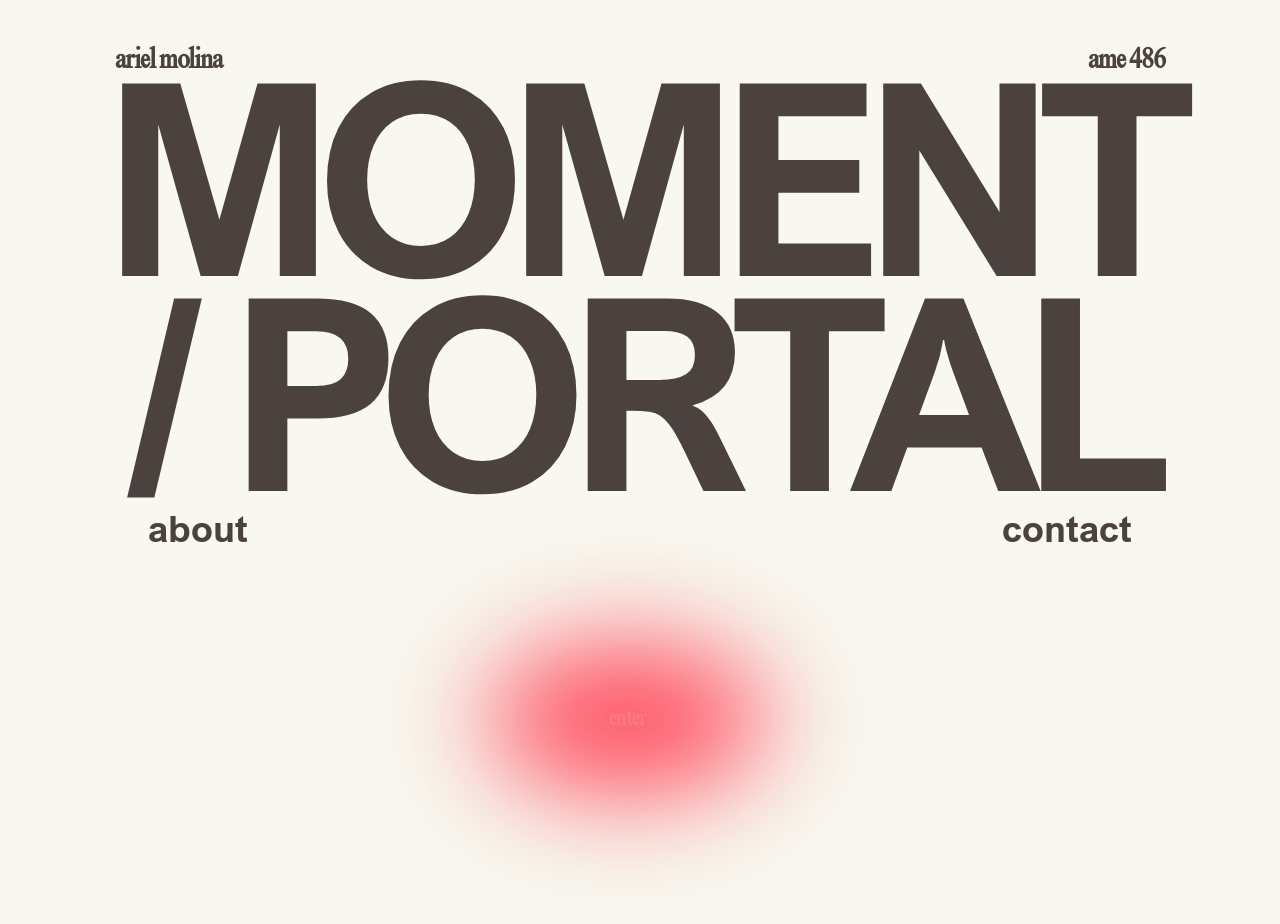
<file: index.html>
<!DOCTYPE html>
<html lang="en">
<head>
    <meta charset="UTF-8">
    <meta name="viewport" content="width=device-width, initial-scale=1.0">
    <title>Moment/Portal</title>
    <link rel="stylesheet" href="style.css">
</head>
<body>
    <div class="container">
        <div id="landing">
            <div class="header">
                <h2>ariel molina</h2>
                <h2>ame 486</h2>
            </div>
            <h1>MOMENT<br>/ PORTAL</h1>
            <div class="h3">
                <h3><a href="#" id="about-link">about</a></h3>
                <h3><a href="mailto:wmolina1@asu.edu" id="contact-link">contact</a></h3>
            </div>
            <div class="flower-container">
                <a class="hover-wrapper" href="portals.html">
                    <img src="gradient.png" id="flower-animation" alt="gradient" class="hue-shift-img">
                    <div class="hover-text">enter</div>
                </a>
            </div>
        </div>
        
        <!-- About Section -->
        <div id="about" class="reflection-space">
            <button class="back-button">back</button>
            <h1>about</h1><br>
            <p>in today's media landscape, time is often treated as a commodity— measured, optimized, and extracted in the form of attention. moment/portal responds to this logic by imagining other digital temporalities. ones that resist extraction and encourage relational time. this project explores how digital spaces might open up portals to alternative rhythms, durations, and ways of being in time, offering a chance to reframe, dissolve or even obliterate inherited notions of temporal experience.</p>
        </div>
    </div>

    <script>
        document.addEventListener('DOMContentLoaded', function() {
            const backButtons = document.querySelectorAll('.back-button');
            const aboutLink = document.getElementById('about-link');
            const reflectionSpaces = document.querySelectorAll('.reflection-space');
            const landing = document.getElementById('landing'); 
    
            // Handle back buttons
            backButtons.forEach(button => {
                button.addEventListener('click', function() {
                    // Hide
                    reflectionSpaces.forEach(space => {
                        space.style.display = 'none';
                    });
                    
                    // Show landing page
                    landing.style.opacity = '1';
                    landing.style.pointerEvents = 'auto';
                });
            });
    
            // Handle about link
            aboutLink.addEventListener('click', function(e) {
                e.preventDefault();
    
                // Hide landing page
                landing.style.opacity = '0';
                landing.style.pointerEvents = 'none';
    
                // Show about section
                document.getElementById('about').style.display = 'flex';
            });
        });
    </script>
</body>
</html>
</file>
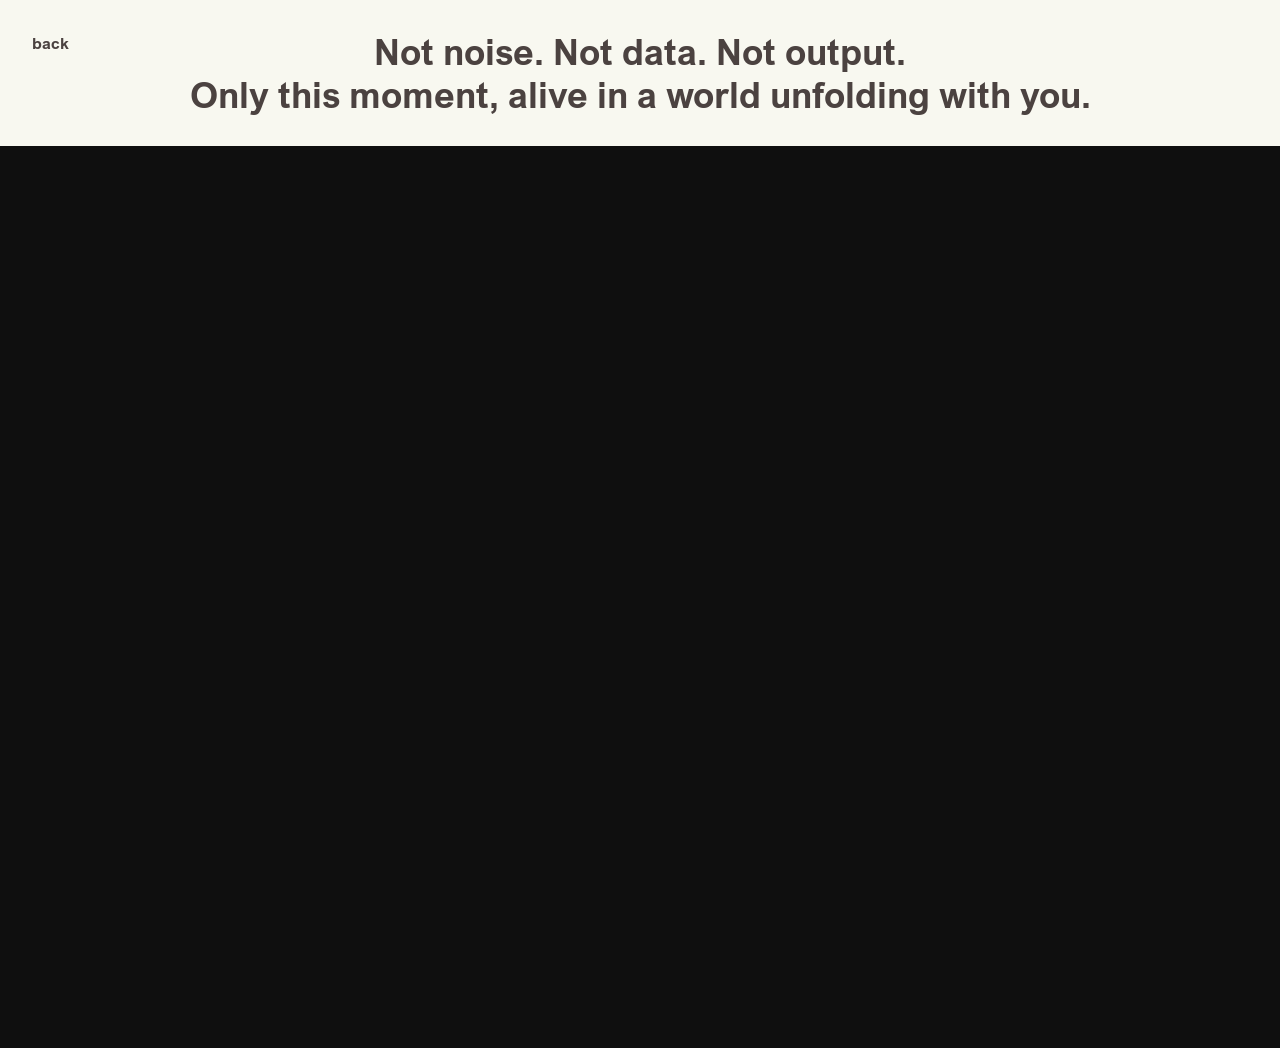
<file: augment.html>
<!DOCTYPE html>
<html lang="en">
<head>
  <meta charset="UTF-8" />
  <meta name="viewport" content="width=device-width, initial-scale=1.0" />
  <title>Augment | Moment/Portal</title>
  <link rel="stylesheet" href="style.css">
</head>
<body>
  <div class="overlay-text">
    <h2>Not noise. Not data. Not output.<br>
        Only this moment, alive in a world unfolding with you.</h2>
  </div>
  <div class="stamen" id="stamen-home" style="top: 2%; left: 2%;"><a href="portals.html">back</a>
  </div>

  <div class="grid">
    <iframe src="https://www.youtube.com/embed/qmE7U1YZPQA?autoplay=1&mute=1" title="Santa Monica Beach" allowfullscreen></iframe>
    <iframe src="https://www.youtube.com/embed/czoEAKX9aaM?autoplay=1&mute=1" title="The Best Of Norway&#39;s Railway WINTER Cab Views" allowfullscreen></iframe>
    <iframe src="https://www.youtube.com/embed/VI8Wj5EwoRM?autoplay=1&mute=1" title="Pipeline Cam" allowfullscreen></iframe>
    <iframe src="https://www.youtube.com/embed/ydYDqZQpim8?autoplay=1&mute=1" title="Namibia: Live stream in the Namib Desert" allowfullscreen></iframe>
    <iframe src="https://www.youtube.com/embed/h1wly909BYw?autoplay=1&mute=1" title="Like this LIVE CAM Nevskiy avenue St. Petersburg Russia. Невский пр. Санкт-Петербург, Гостиный двор" allowfullscreen></iframe>
    <iframe src="https://www.youtube.com/embed/iXLaEkB3J0I?autoplay=1&mute=1" title="Nordkapp Havfiske Live" allowfullscreen></iframe>
    <iframe src="https://www.youtube.com/embed/VUJbDTIYlM4?autoplay=1&mute=1" title="African Tembe Elephant Park" allowfullscreen></iframe>
    <iframe src="https://www.youtube.com/embed/cat30PaExyo?autoplay=1&mute=1&t=100" title="2.5 Hour Uncut View From Cargo Ship In 4K | Life At Sea" allowfullscreen></iframe>
    <iframe src="https://www.youtube.com/embed/OY4V_AppZ6s?autoplay=1&mute=1"  title="Fraser Point Bald Eagle" allowfullscreen></iframe>
    <iframe src="https://www.youtube.com/embed/DBWgFXSMr-8?autoplay=1&mute=1" title="【LIVE】渋谷・スクランブル交差点　ライブカメラ 　Shibuya Scramble Crossing - Tokyo, Japan　 Live Cam" allowfullscreen></iframe>
    <iframe src="https://www.youtube.com/embed/8FVPvO4GdV0?autoplay=1&mute=1" title="Inside the Bracken Bat Cave" allowfullscreen></iframe>
    <iframe src="https://www.youtube.com/embed/jJI5w_RVGtQ?autoplay=1&mute=1" title="Mendenhall Glacier" allowfullscreen></iframe>
    <iframe src="https://www.youtube.com/embed/yUE0AEwRu9s?autoplay=1&mute=1" title="Puffin Boulder Berm" allowfullscreen></iframe>
    <iframe src="https://www.youtube.com/embed/Zedu0ddRlDU?autoplay=1&mute=1" title="【LIVE】お台場・レインボーブリッジ - 首都高　ライブカメラ　Rainbow Bridge - Tokyo, Japan　 Live Cam" allowfullscreen></iframe>
    <iframe src="https://www.youtube.com/embed/1rvCfsW_qTA?autoplay=1&mute=1" title="Mesmerizing Jellyfish Cam at Aquarium of the Pacific. Play on large screen TV!" allowfullscreen></iframe>
    <iframe src="https://www.youtube.com/embed/VR-x3HdhKLQ?autoplay=1&mute=1" title="🔴 Live Camera Stream | Bondi Aussie Bar &amp; Grill | Chaweng | Koh Samui | Thailand | 2160p 4K" allowfullscreen></iframe>
    <iframe src="https://www.youtube.com/embed/g_L1Ay8P244?autoplay=1&mute=1" title="Sloth TV powered by EXPLORE.org" allowfullscreen></iframe>
    <iframe src="https://www.youtube.com/embed/Ihr_nwydXi0?autoplay=1&mute=1" title="Red Panda Forest" allowfullscreen></iframe>
    <iframe src="https://www.youtube.com/embed/HpZAez2oYsA?autoplay=1&mute=1" title="🔴 4K Live Cam of Ponte delle Guglie Venice - View from Hotel Leone Venezia  - Live stream ライブカメラ" allowfullscreen></iframe>
    <iframe src="https://www.youtube.com/embed/hdt1aldxafk?autoplay=1&mute=1" title="Super Epic Bearapalooza! 17 Brown Bears at Brooks Falls!!!  2 hours uninterrupted!" allowfullscreen></iframe>
  </div>
</body>
</html>
</file>
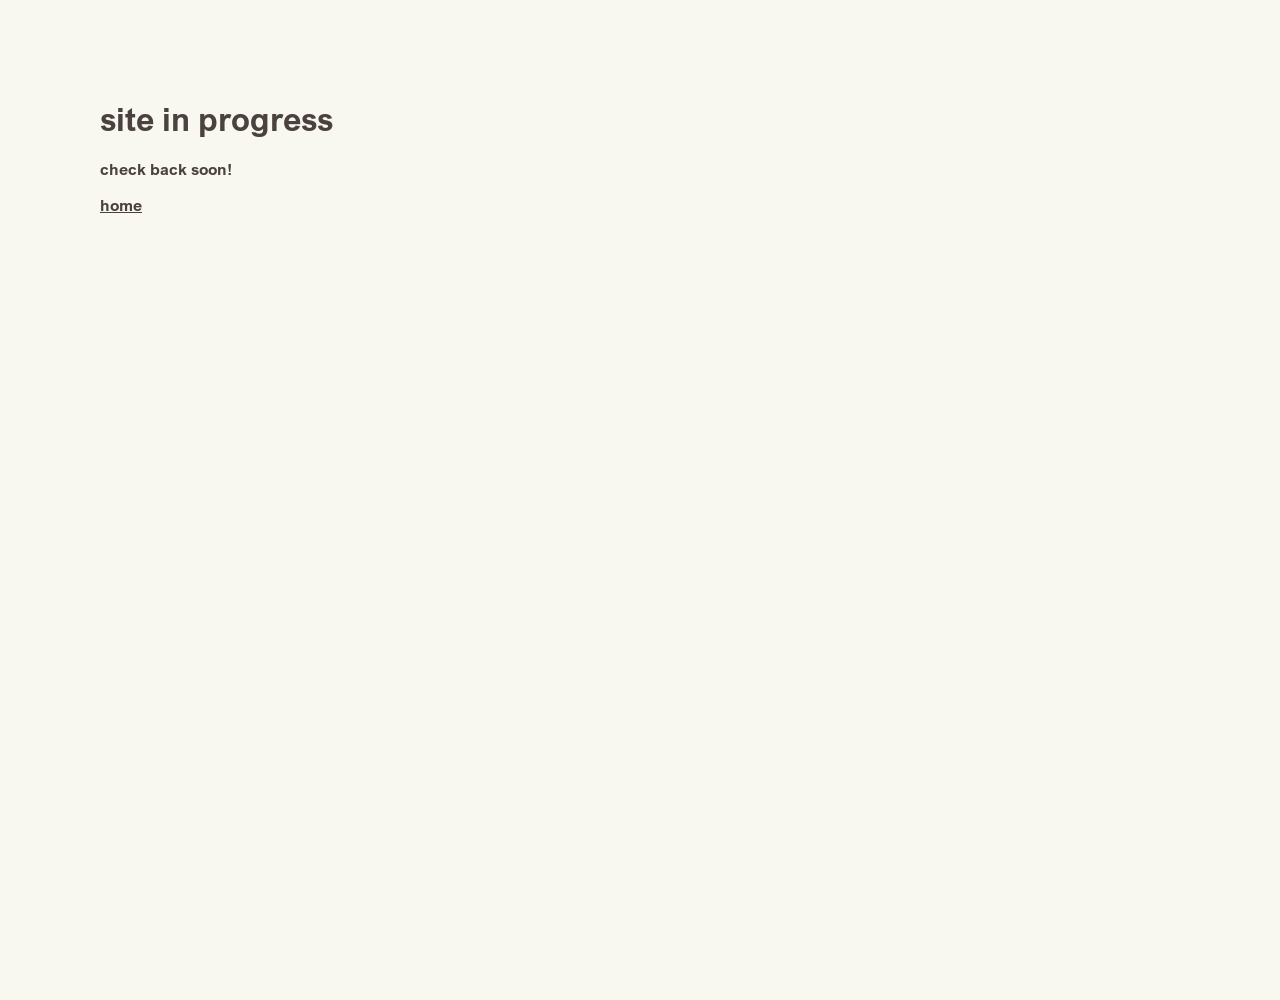
<file: nurture.html>
<!DOCTYPE html>
<html lang="en">
<head>
    <meta charset="UTF-8">
    <meta name="viewport" content="width=device-width, initial-scale=1.0">
    <title>Nurture | Moment/Portal</title>
    <link rel="stylesheet" href="portalstyle.css">
</head>
<body>
    <div class="inprogress">
        <h1>site in progress</h1>
        <p>check back soon!</p>
        <a href="index.html"><u>home</u></a>
    </div>
</body>
</html>
</file>
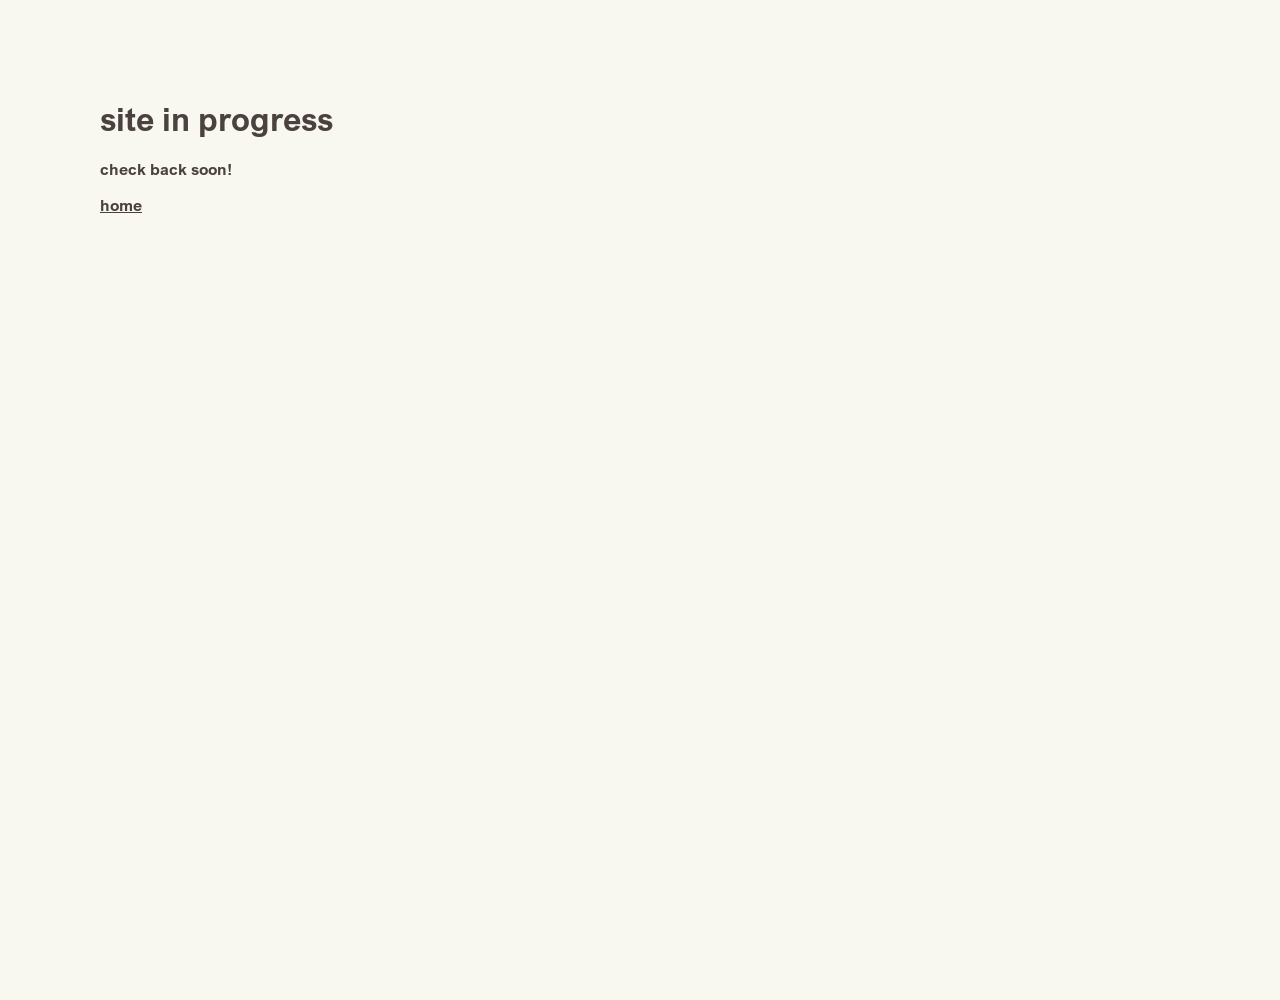
<file: particle.html>
<!DOCTYPE html>
<html lang="en">
<head>
    <meta charset="UTF-8">
    <meta name="viewport" content="width=device-width, initial-scale=1.0">
    <title>Particle | Moment/Portal</title>
    <link rel="stylesheet" href="portalstyle.css">
</head>
<body>
    <div class="inprogress">
        <h1>site in progress</h1>
        <p>check back soon!</p>
        <a href="index.html"><u>home</u></a>
    </div>
</body>
</html>
</file>
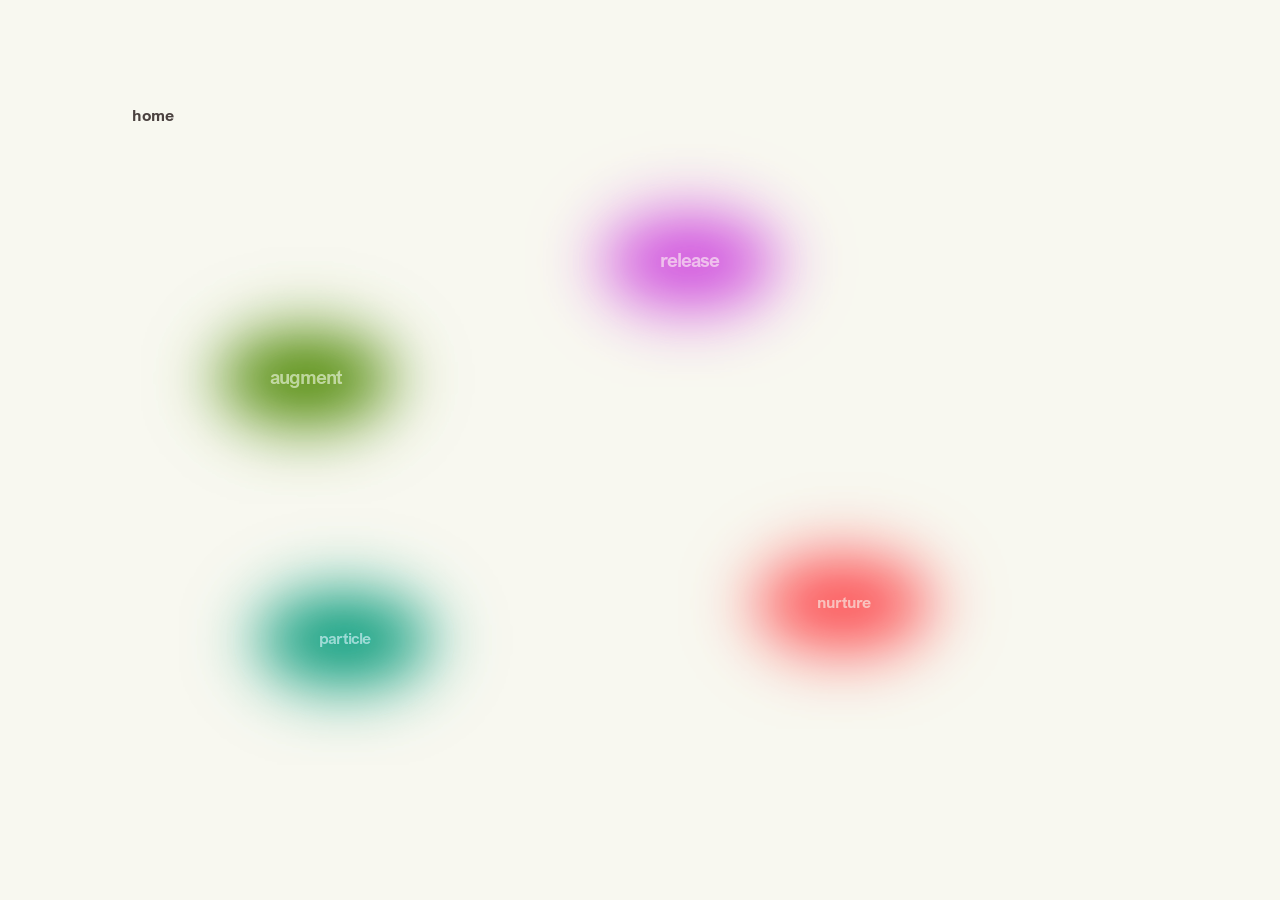
<file: portals.html>
<!DOCTYPE html>
<html lang="en">
<head>
    <meta charset="UTF-8">
    <meta name="viewport" content="width=device-width, initial-scale=1.0">
    <title>Portals | Moment/Portal</title>
    <link rel="stylesheet" href="portalstyle.css">
</head>
<body>
    <div class="portal-container">
        <div class="augment-container">
            <div class="stamen" id="stamen-augment" style="top: 33%; left: 22%; filter:hue-rotate(95deg);" data-target="augment">
                <a class="hover-wrapper" href="augment.html">
                    <img src="gradient.png" alt="gradient" class="hue-shift-img">
                    <div class="hover-text">
                        <h3>augment</h3>
                    </div>
                </a>
            </div>
        </div>
        <div class="release-container">
            <div class="stamen" id="stamen-release" style="top: 20%; left: 52%; filter:hue-rotate(302deg)" data-target="release">
                <a class="hover-wrapper" href=release.html>
                    <img src="gradient.png" alt="gradient" class="hue-shift-img">
                    <div class="hover-text">
                        <h3>release</h3>
                    </div>
                </a>
            </div>
        </div>
        <div class="nurture-container">
            <div class="stamen" id="stamen-nurture" style="top: 58%; left: 64%; filter:hue-rotate(5deg)" data-target="nurture">
                <a class="hover-wrapper" href="nurture.html">
                    <img src="gradient.png"  alt="gradient" class="hue-shift-img">
                    <div class="hover-text">
                        nurture
                    </div>
                </a>
            </div>
        </div>
        <div class="particle-container">
            <div class="stamen" id="stamen-particle" style="top: 62%; left: 25%; filter:hue-rotate(175deg)" data-target="particle">
                <a class="hover-wrapper" href="particle.html">
                    <img src="gradient.png" alt="gradient" class="hue-shift-img">
                    <div class="hover-text">
                        particle
                    </div>
                </a>
            </div>
        </div>
    </div>
    <div class="stamen" id="stamen-home" style="top: 10%; left: 10%;" data-target="home"><a href="index.html">home</a>
    </div>

    <!-- Reflection Spaces -->
    <div id="augment" class="reflection-space">
        <button class="back-button">Return</button>
        <h1>Augment</h1>
        <p>AUGMENT</p>
    </div>

    <div id="release" class="reflection-space">
        <button class="back-button">Return</button>
        <h1>release</h1>
        <p>RELEASE</p>
    </div>

    <div id="nurture" class="reflection-space">
        <button class="back-button">Return</button>
        <h1>nurture</h1>
        <p>NURTURE</p>
    </div>

    <div id="particle" class="reflection-space">
        <button class="back-button">Return</button>
        <h1>particle</h1>
        <p>PARTICLE</p>
    </div>

    <div id="home" class="reflection-space">
        <button class="back-button">Return</button>
        <h1>home</h1>
        <p>home</p>
    </div>
    <script src="script.js"></script>
</body>
</html>
</file>
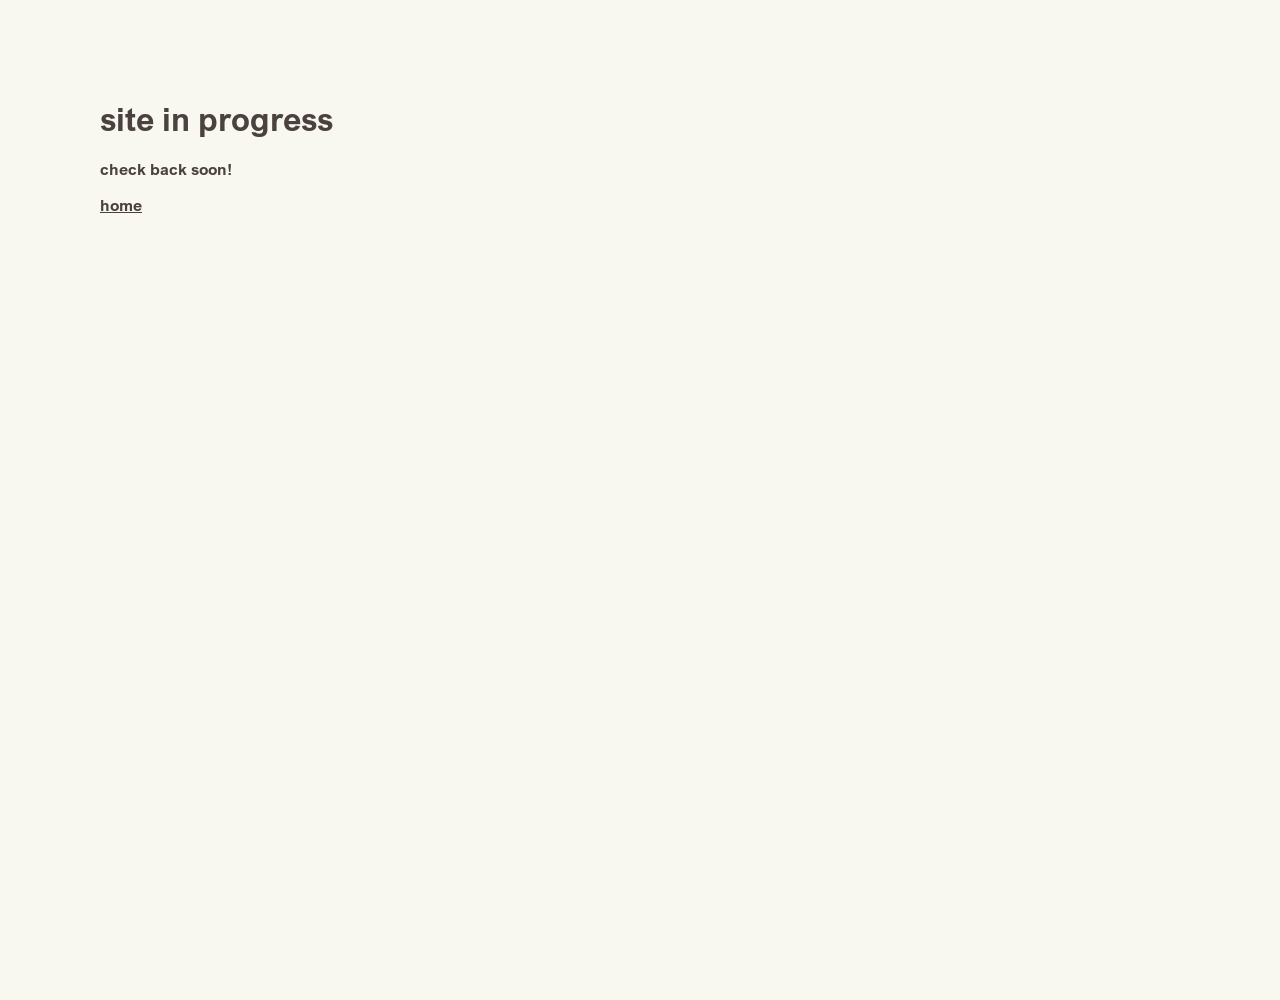
<file: release.html>
<!DOCTYPE html>
<html lang="en">
<head>
    <meta charset="UTF-8">
    <meta name="viewport" content="width=device-width, initial-scale=1.0">
    <title>Release | Moment/Portal</title>
    <link rel="stylesheet" href="portalstyle.css">
</head>
<body>
    <div class="inprogress">
        <h1>site in progress</h1>
        <p>check back soon!</p>
        <a href="index.html"><u>home</u></a>
    </div>
</body>
</html>
</file>
<file: style.css>
/* Base Styles */
@font-face {
    font-family: 'moment';
    src: url("fonts/Arial Nova/ArialNova-Bold.ttf");
}

@font-face {
    font-family: moment-light;
    src: url("fonts/Arial Nova/ArialNova.ttf");
}

@font-face {
    font-family: 'portal'; 
    src: url("fonts/Arial Nova/Times New Roman MT Condensed Regular.otf");
}

body, html {
    margin: 0;
    padding: 0;
    height: 100%;
    font-family: 'moment', sans-serif;
    background-color: #f8f8f0;
    color: #4b4240;
}

/* Container for all pages */
.container {
    width: 100%;
    min-height: 100vh;
    display: flex;
    justify-content: center;
    align-items: center;
}

/* Landing Page */
#landing {
    display: flex;
    flex-direction: column;
    align-items: center;
    justify-content: flex-start;
    width: 100%;
    min-height: 100vh;
    transition: opacity 1s ease;
    position: relative;
    padding-top: 2vh; 
}

.header {
    font-family: 'portal', Times, serif;
    font-size: 1.5vw;
    letter-spacing: -1px;
    display: flex;
    justify-content: space-between; 
    width: 82%;
    overflow: visible;
    margin: 0;
    padding: 0;
    height: 3.8vw; 
}

h1 {
    margin: 0;
    font-family: 'moment', sans-serif;
    width: 100%;
    text-align: center;
    letter-spacing: -1.6vw;
    font-size: 21vw;
    line-height: 0.8;
}

/* Flower container */
.flower-container {
    width: 50%;
    max-width: 800vw;
    display: flex;
    justify-content: center;
    align-items: center;
    position: relative;
}

/* Hover wrapper and image */
.hover-wrapper {
    width: 100%;
    position: absolute;
    left: -2%;
    top: -50px;
    display: flex;
    justify-content: center;
    align-items: center;
}

.hue-shift-img {
    transition: filter 0.3s ease-in-out, transform 0.3s ease-in-out;
    cursor: pointer;
    display: block;
    width: 100%;
    height: 100%;
    object-fit: contain;
    animation: subtleHueWiggle 20s linear infinite;
}

.hue-shift-img:hover {
    animation: subtleHueWiggle 1.5s linear infinite;
}

a .hover-text {
    position: absolute;
    font-family: 'portal', sans-serif;
    font-size: 1.5em;
    letter-spacing: -1px;
    color: #ffffff96;
    pointer-events: none; 
    opacity: 0.2;
    transition: opacity 0.3s ease-out;
    top: 50%;
    left: 50%;
    transform: translate(-50%, -50%);
}

.hover-wrapper:hover .hover-text {
    opacity: 1;
}

@keyframes subtleHueWiggle {
    0% {
        filter: hue-rotate(0deg) brightness(1);
    }
    50% {
        filter: hue-rotate(-80deg) brightness(1.2);
    }
    100% {
        filter: hue-rotate(0deg) brightness(1);
    }
}

/* Interactive hotspots for stamens */
.stamen {
    position: absolute;
    width: 50px;
    height: 50px;
    border-radius: 50%;
    background-color: transparent;
    cursor: pointer;
    transition: all 0.3s ease;
    z-index: 5;
    display: flex;
    justify-content: center;
    align-items: center;
}

.stamen:hover {
    transform: scale(1.2);
    background-color: rgba(255, 255, 255, 0.2);
    color: #4b4240;
}

/* Reflection Spaces */
.reflection-space {
    position: absolute;
    top: 0;
    left: 0;
    width: 100%;
    height: 100vh;
    display: none;
    flex-direction: column;
    align-items: center;
    justify-content: center;
    padding: 0; 
    box-sizing: border-box;
    z-index: 10;
    background-color: #f8f8f0;
}

.back-button {
    position: absolute;
    top: 20px;
    left: 20px;
    padding: 10px 15px;
    background: transparent;
    border: 1px solid #4b4240;
    border-radius: 25px;
    cursor: pointer;
    transition: all 0.3s ease;
    font-family: 'moment', sans-serif;
    color: #4b4240;
}

.back-button:hover {
    background: rgba(0, 0, 0, 0.1);
}

/* About Section */
#about {
    background-color: #f8f8f0;
    color: #4b4240;
    text-align: center;
}

#about p {
    width: 50%;
    margin: 1vh auto; 
    text-align: left;
}

a {
    color: #4b4240;
    text-decoration: none;
}

.h3 {
    font-size: 2.5vw;
    display: flex;
    justify-content: space-between; 
    width: 80%;
    overflow: visible;
    margin-bottom: 0; 
}

.h3 h3 {
    margin: 5px; 
    padding: 3px 15px; 
    border-radius: 35px;
    transition: color .3s ease-in;
    transition: background-color .3s ease-in;
}

.h3 h3:hover {
    color: #fbfaec;
    background-color: #4b4240;
}

.h3 a {
    color: inherit;
    text-decoration: none;
}

.overlay-text {
    text-align: center;
    font-size: 1.5rem;
    pointer-events: none;
    animation: fadeText 20s infinite;
}


@keyframes fadeText {
    0%, 100% { opacity: 0; }
    10%, 90% { opacity: 1; }
  }

  .grid {
    display: grid;
    grid-template-columns: repeat(auto-fit, minmax(300px, 1fr));
    gap: 1px;
    padding: 0;
    width: 100%;
    max-width: 100%;
    box-sizing: border-box;
    background-color: #0f0f0f;
  }

  iframe {
    width: 100%;
    aspect-ratio: 16 / 9;
    border: none;
    display: block;
  }
</file>
<file: portalstyle.css>
/* Base Styles */
@font-face {
    font-family: 'moment';
    src: url("fonts/Arial Nova/ArialNova-Bold.ttf");
}

@font-face {
    font-family: moment-light;
    src: url("fonts/Arial Nova/ArialNova.ttf");
}

@font-face {
    font-family: 'portal'; 
    src: url("fonts/Arial Nova/Times New Roman MT Condensed Regular.otf");
}

body, html {
    margin: 0;
    padding: 0;
    height: 100%;
    font-family: 'moment', sans-serif;
    background-color: #f8f8f0;
    color: #4b4240;
}

.portal-container img {
    width: 400px;
}

/* Flower container */
.flower-container {
    width: 50%;
    max-width: 800vw;
    display: flex;
    justify-content: center;
    align-items: center;
    position: relative;
}

/* Hover wrapper and image */
.hover-wrapper {
    width: 100%;
    position: absolute;
    left: -2%;
    top: -50px;
    display: flex;
    justify-content: center;
    align-items: center;
}

.hue-shift-img {
    transition: filter 0.3s ease-in-out, transform 0.3s ease-in-out;
    cursor: pointer;
    display: block;
    width: 100%;
    height: 100%;
    object-fit: contain;
    animation: subtleHueWiggle 20s linear infinite;
}

.hue-shift-img:hover {
    animation: subtleHueWiggle 1.5s linear infinite;
}

.hover-text {
    position: absolute;
    font-family: 'moment', sans-serif;
    font-size: 1em;
    letter-spacing: -1px;
    color: #f8f8f0;
    opacity: 0.6;
    top: 50%;
    left: 50%;
    transform: translate(-50%, -50%);
}

@keyframes subtleHueWiggle {
    0% {
        filter: hue-rotate(0deg) brightness(1);
    }
    50% {
        filter: hue-rotate(90deg) brightness(1.2);
    }
    100% {
        filter: hue-rotate(0deg) brightness(1);
    }
}

/* Interactive hotspots for stamens */
.stamen {
    position: absolute;
    width: 50px;
    height: 50px;
    border-radius: 50%;
    background-color: transparent;
    cursor: pointer;
    transition: all 0.3s ease;
    z-index: 5;
    display: flex;
    justify-content: center;
    align-items: center;
}

.stamen:hover {
    transform: scale(1.2);
    background-color: rgba(255, 255, 255, 0.2);
    color: #4b4240;
}

/* Reflection Spaces */
.reflection-space {
    position: absolute;
    top: 0;
    left: 0;
    width: 100%;
    height: 100vh;
    display: none;
    flex-direction: column;
    align-items: center;
    justify-content: center;
    padding: 0; 
    box-sizing: border-box;
    z-index: 10;
    background-color: #f8f8f0;
}

.back-button {
    position: absolute;
    top: 20px;
    left: 20px;
    padding: 10px 15px;
    background: transparent;
    border: 1px solid #4b4240;
    border-radius: 25px;
    cursor: pointer;
    transition: all 0.3s ease;
    font-family: 'moment', sans-serif;
    color: #4b4240;
}

.back-button:hover {
    background: rgba(0, 0, 0, 0.1);
}

a {
    color: #4b4240;
    text-decoration: none;
}

.h3 {
    font-size: 2.5vw;
    display: flex;
    justify-content: space-between; 
    width: 80%;
    overflow: visible;
    margin-bottom: 0; 
}

.h3 h3 {
    margin: 5px; 
    padding: 3px 15px; 
    border-radius: 35px;
    transition: color .3s ease-in;
    transition: background-color .3s ease-in;
}

.h3 h3:hover {
    color: #fbfaec;
    background-color: #4b4240;
}

.h3 a {
    color: inherit;
    text-decoration: none;
}

.inprogress {
    margin: 100px;
}
</file>
